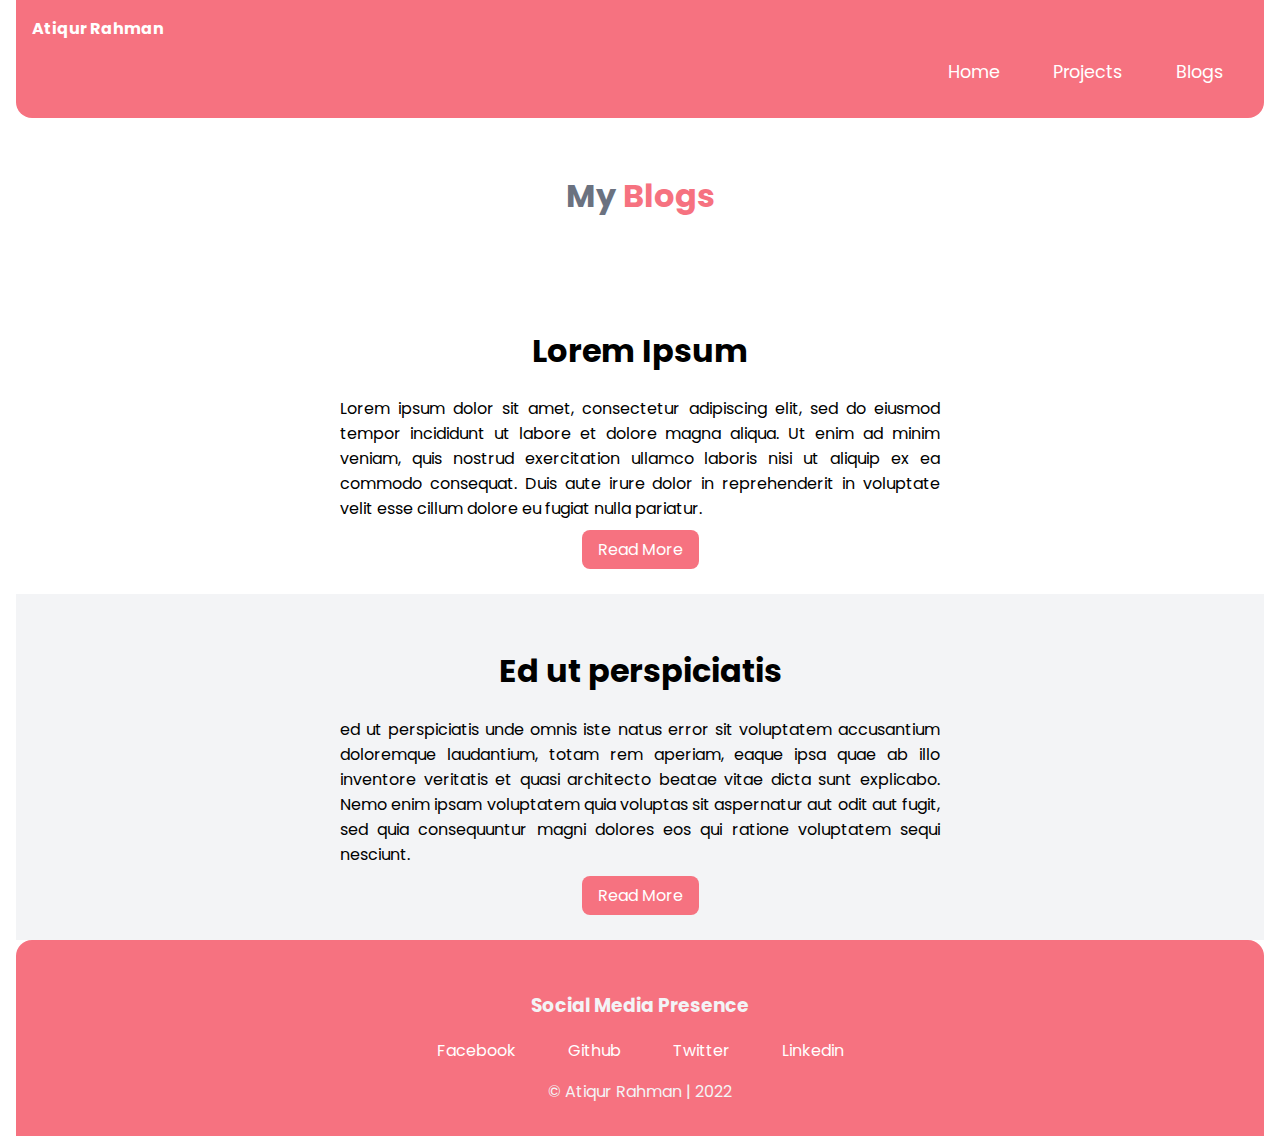
<file: blog.html>
<!DOCTYPE html>
<html lang="en">

<head>
    <meta charset="UTF-8">
    <meta http-equiv="X-UA-Compatible" content="IE=edge">
    <meta name="viewport" content="width=device-width, initial-scale=1.0">
    <title>Blog | Atiqur Rahman</title>
    <link href="style.css" rel="stylesheet" />
</head>

<body>

    <div class="container">
        <nav class="navigation container">
            <div class="nav-brand"> Atiqur Rahman </div>
            <ul class="list-non-bullet nav-pills">
                <li class="list-item-inline"><a class="link link active" href="index.html"> Home </a></li>
                <li class="list-item-inline"><a class="link link active" href="projects.html"> Projects </a></li>
                <li class="list-item-inline"><a class="link link active" href="#"> Blogs </a></li>
            </ul>
        </nav>

        <header class="hero">
            <h1 class="hero-heading"> My <span class="heading-inverted"> Blogs </span></h1>
        </header>

        <section class="section">
            <div class="container container-center">
                <h1>Lorem Ipsum</h1>
                <p>Lorem ipsum dolor sit amet, consectetur adipiscing elit, sed do eiusmod tempor incididunt ut labore et dolore magna aliqua. Ut enim ad minim veniam, quis nostrud exercitation ullamco laboris nisi ut aliquip ex ea commodo consequat. Duis aute irure dolor in reprehenderit in voluptate velit esse cillum dolore eu fugiat nulla pariatur.
                </p>
                <a class="link link-primary" href="#">Read More</a>
            </div>
        </section>

        <section class="section ow">
            <div class="container container-center">
                <h1>Ed ut perspiciatis </h1>
                <p>ed ut perspiciatis unde omnis iste natus error sit voluptatem accusantium doloremque laudantium, totam rem aperiam, eaque ipsa quae ab illo inventore veritatis et quasi architecto beatae vitae dicta sunt explicabo. Nemo enim ipsam voluptatem quia voluptas sit aspernatur aut odit aut fugit, sed quia consequuntur magni dolores eos qui ratione voluptatem sequi nesciunt. 
                </p>
                <a class="link link-primary" href="#">Read More</a>
            </div>
        </section>      

        <footer class="footer container">
            <ul class="social-links list-non-bullet ">
                <h3>Social Media Presence</h3>
                <li class="list-item-inline"><a class="link" href="https://www.facebook.com/reachatiqurrahman/">Facebook</a></li>
                <li class="list-item-inline"><a class="link" href="https://github.com/AtiqurrahmanAnsari">Github</a></li>
                <li class="list-item-inline"><a class="link" href="https://twitter.com/atiqurr98884446">Twitter</a></li>
                <li class="list-item-inline"><a class="link" href="https://www.linkedin.com/in/atiqur-rahman-ansari-143182b5/">Linkedin</a></li>
            </ul>
            <div class="footer-copyright"> &copy; Atiqur Rahman | 2022</div>
        </footer>
    </div>

</body>

</html>
</file>
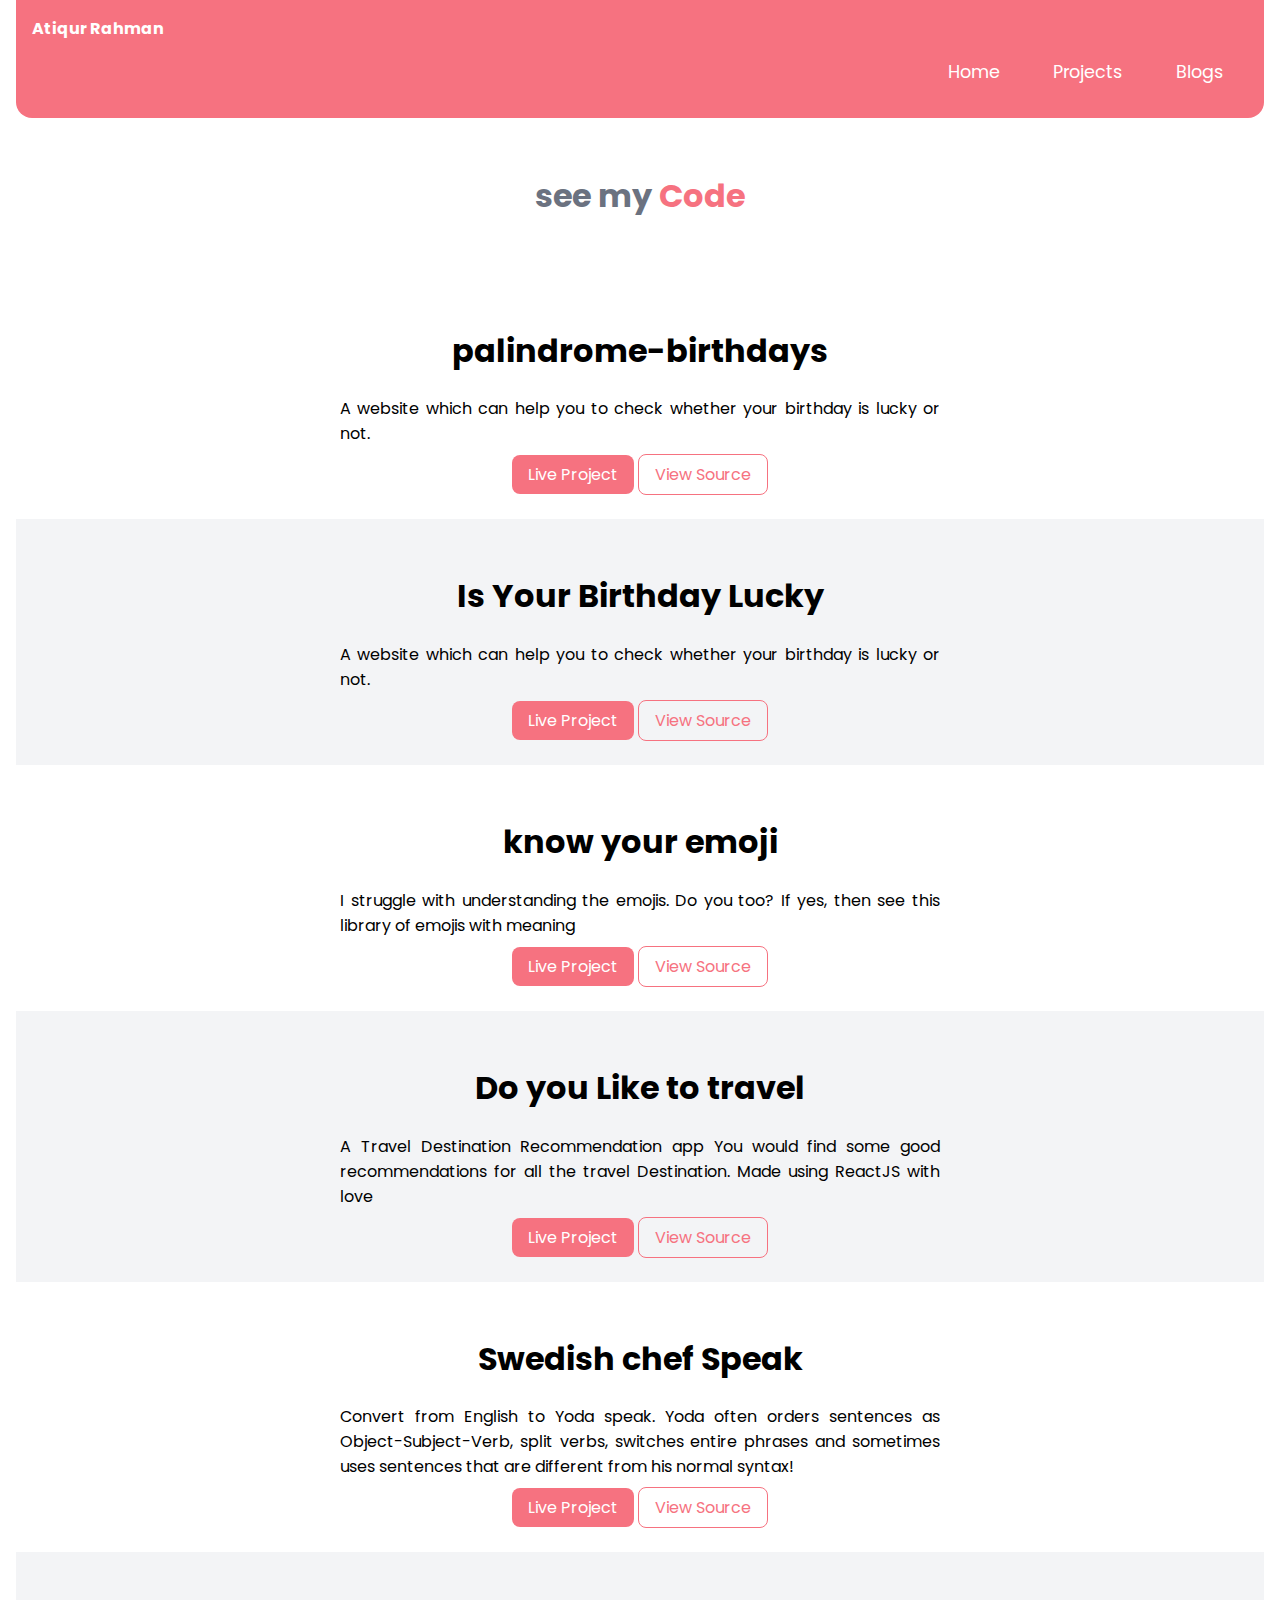
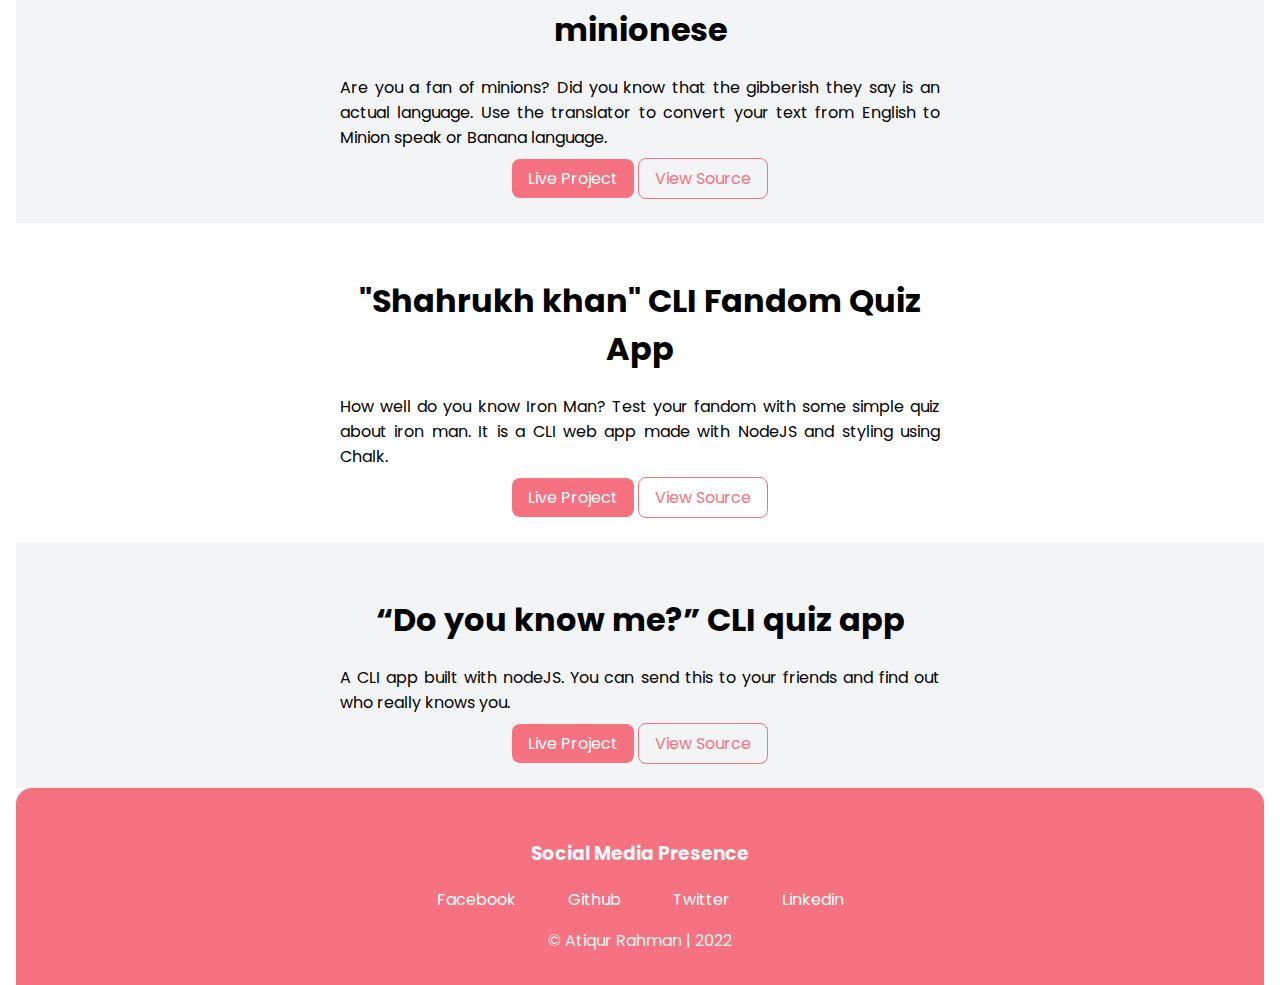
<file: projects.html>
<!DOCTYPE html>
<html lang="en">

<head>
    <meta charset="UTF-8">
    <meta http-equiv="X-UA-Compatible" content="IE=edge">
    <meta name="viewport" content="width=device-width, initial-scale=1.0">
    <title>Projects | Atiqur Rahman</title>
    <link href="style.css" rel="stylesheet" />
</head>

<body>

    <div class="container">
        <nav class="navigation container">
            <div class="nav-brand"> Atiqur Rahman </div>
            <ul class="list-non-bullet nav-pills">
                <li class="list-item-inline"><a class="link link active" href="index.html"> Home </a></li>
                <li class="list-item-inline"><a class="link link active" href="#"> Projects </a></li>
                <li class="list-item-inline"><a class="link link active" href="blog.html"> Blogs </a></li>
            </ul>
        </nav>

        <header class="hero">
            <h1 class="hero-heading">see my  <span class="heading-inverted"> Code </span></h1>
        </header>
               
        <!--<section class="section">
            <div class="container container-center">
                <h1>profit-or-loss </h1>
                <p>A website which helps user how much profit or loss he/she is making in percentage & absolute value. </p>
                <a target="_blank" class="link link-primary" href="https://warm-scone-d61d86.netlify.app/">Live Project</a>
                <a target="_blank" class="link link-secondary" href="https://github.com/AtiqurrahmanAnsari/stocks-purchase---loss">View Source</a>
            </div>
        </section>--> 

        <section class="section">
            <div class="container container-center">
                <h1>palindrome-birthdays</h1>
                <p>A website which can help you to check whether your birthday is lucky or not.</p>
                <a target="_blank" class="link link-primary" href="https://graceful-kitten-141edb.netlify.app">Live Project</a>
                <a target="_blank" class="link link-secondary" href="https://github.com/AtiqurrahmanAnsari/Is-Your-Birthday-a-Palindrome">View Source</a>
            </div>
        </section>
          
       <!--<section class="section">
            <div class="container container-center">
                <h1>learn-triangles</h1>
                <p> A website which helps you to learn the basics about triangles. This include Quiz,Angles,Calculate Hypoteneous & Calculate Area                </p>
                <a target="_blank" class="link link-primary" href="https://incredible-macaron-5fea2c.netlify.app/">Live Project</a>
                <a target="_blank" class="link link-secondary" href="https://github.com/AtiqurrahmanAnsari/fun-with-triangle-project">View Source</a>
            </div>
        </section>--> 

        <section class="section ow">
            <div class="container container-center">
                <h1>Is Your Birthday Lucky</h1>
                <p>A website which can help you to check whether your birthday is lucky or not.</p>
                <a target="_blank" class="link link-primary" href="https://silver-palmier-a19741.netlify.app/">Live Project</a>
                <a target="_blank" class="link link-secondary" href="https://github.com/AtiqurrahmanAnsari/Is-your-birthday-lucky">View Source</a>
            </div>
        </section>

       
       <!-- <section class="section">
            <div class="container container-center">
                <h1>Cash Register Manager</h1>
                <p>A cash register manager which helps the user by telling how can he/she return the change to the customer with minimum number of notes.</p>
                <a target="_blank" class="link link-primary" href="https://astonishing-basbousa-08797e.netlify.app/">Live Project</a>
                <a target="_blank" class="link link-secondary" href="https://github.com/AtiqurrahmanAnsari/cash-register-manager">View Source</a>
            </div>
        </section>--> 

        <section class="section">
            <div class="container container-center">
                <h1>know your emoji </h1>
                <p>I struggle with understanding the emojis. Do you too? If yes, then see this library of emojis with meaning</p>
                <a target="_blank" class="link link-primary" href="https://p0okih.csb.app/">Live Project</a>
                <a target="_blank" class="link link-secondary" href="https://github.com/AtiqurrahmanAnsari/know-your-emoji">View Source</a>
            </div>
        </section>

        <section class="section ow">
            <div class="container container-center">
                <h1>Do you Like to  travel</h1>
                <p>A Travel Destination Recommendation app You would find some good recommendations for all the travel Destination. Made using ReactJS with love  </p>
                <a target="_blank" class="link link-primary" href="https://vj4ixg.csb.app/">Live Project</a>
                <a target="_blank" class="link link-secondary" href="https://github.com/AtiqurrahmanAnsari/Travel-Recommendation-App">View Source</a>
            </div>
        </section>
     
               
        <section class="section">
            <div class="container container-center">
                <h1>Swedish chef Speak </h1>
                <p>Convert from English to Yoda speak. Yoda often orders sentences as Object-Subject-Verb, split verbs, switches entire phrases and sometimes uses sentences that are different from his normal syntax!                </p>
                <a target="_blank" class="link link-primary" href="https://stirring-gaufre-98545b.netlify.app/">Live Project</a>
                <a target="_blank" class="link link-secondary" href="https://github.com/AtiqurrahmanAnsari/fun-translation-app">View Source</a>
            </div>
        </section>

        <section class="section ow">
            <div class="container container-center">
                <h1>minionese</h1>
                <p>Are you a fan of minions? Did you know that the gibberish they say is an actual language. Use the translator to convert your text from English to Minion speak or Banana language.
                </p>
                <a target="_blank" class="link link-primary" href="https://legendary-sprinkles-acb22d.netlify.app/">Live Project</a>
                <a target="_blank" class="link link-secondary" href="https://github.com/AtiqurrahmanAnsari/minion">View Source</a>
            </div>
        </section>

               
        <section class="section">
            <div class="container container-center">
                <h1>"Shahrukh khan" CLI Fandom Quiz App</h1>
                <p>How well do you know Iron Man? Test your fandom with some simple quiz about iron man. It is a CLI web app made with NodeJS and styling using Chalk.
                </p>
                <a target="_blank" class="link link-primary" href="https://replit.com/@atiqurrahman5/Assignment-2-QUIZ#index.js">Live Project</a>
                <a target="_blank" class="link link-secondary" href="https://github.com/AtiqurrahmanAnsari/Assignment-2-Quiz">View Source</a>
            </div>
        </section>

        <section class="section ow">
            <div class="container container-center">
                <h1>“Do you know me?” CLI quiz app</h1>
                <p>A CLI app built with nodeJS. You can send this to your friends and find out who really knows you.</p>
                <a target="_blank" class="link link-primary" href="https://replit.com/@atiqurrahman5/Assignment-1-QUIZ#index.js">Live Project</a>
                <a target="_blank" class="link link-secondary" href="https://github.com/AtiqurrahmanAnsari/Assignment-1-Quiz">View Source</a>
            </div>
        </section>


        <footer class="footer container">
            <ul class="social-links list-non-bullet ">
                <h3>Social Media Presence</h3>
                <li class="list-item-inline"><a class="link" href="https://www.facebook.com/reachatiqurrahman/">Facebook</a></li>
                <li class="list-item-inline"><a class="link" href="https://github.com/AtiqurrahmanAnsari">Github</a></li>
                <li class="list-item-inline"><a class="link" href="https://twitter.com/atiqurr98884446">Twitter</a></li>
                <li class="list-item-inline"><a class="link" href="https://www.linkedin.com/in/atiqur-rahman-ansari-143182b5/">Linkedin</a></li>
            </ul>
            <div class="footer-copyright"> &copy; Atiqur Rahman | 2022</div>
        </footer>
    </div>

</body>

</html>
</file>
<file: style.css>
@import url('https://fonts.googleapis.com/css2?family=Poppins:wght@500&display=swap');

:root {

    --primary-color:#F67280;
    --off-white: #F3F4F6;
    --dark-gray: #6b7280;
}

body {
    font-family: "Poppins", sans-serif;
    margin: 0px auto;
    max-width: 100%;
    width: 100%;
  }
  
  hr {
  margin: 2rem 0rem;
  }

  p{
    text-align: justify;
  }

  .container{
    padding-left: 1rem;
    padding-right: 1rem;
    padding: 0rem 1rem;
   
  } 

  .container-center {
    max-width: 600px;
    margin: auto;
    text-align: center;

  } 

  /* Links */

  .link{
    text-decoration: none;
    padding: 0.5rem 1rem;
    color: white;
  }

  .link-primary {

    background-color: var(--primary-color);
    border-radius: 0.5rem;
    color: white; 
}

.link-secondary {
    color: var(--primary-color);
    border-radius: 0.5rem;
    border: 1px solid var(--primary-color);
}

/* list */

.list-non-bullet {
    list-style: none;
}

.list-item-inline{
    display: inline;
    padding: 0rem 0.5rem;
}

.navigation {
  background-color: var(--primary-color);
  color: white;
  padding: 1rem;
  border-bottom-left-radius: 1rem;
  border-bottom-right-radius: 1rem;
  }

.navigation .nav-brand {
font-weight: bold;

}

.navigation .nav-pills {
  text-align: right;
  font-size: 1.1rem;
}

.navigation link {
  color: white;
}

.navigation .link-active {
 font-size: bold;
}

/* Header */

.hero{
  padding: 2rem;
}

.hero .hero-img{
  max-width: 550px;
  display: block;
  margin: auto;
}

.hero .hero-heading {
  color: var(--dark-gray);
  font-size: 2rem;
  text-align: center;
}

.hero .hero-heading .heading-inverted{
  color: var(--primary-color);
} 

/* Section */

.section {
  padding: 2rem;
}

.section h1 {
  text-align: center;
}

.ow {
  background-color: var(--off-white);
}

/* footers */

.footer {
background-color:var(--primary-color);
padding: 2rem;
border-top-left-radius: 1rem;
border-top-right-radius: 1rem;
text-align: center;
color: #F3F4F6;
}

.footer .link{
  color: white;
}

.footer ul {
padding-inline-start: 0px;
}
</file>
